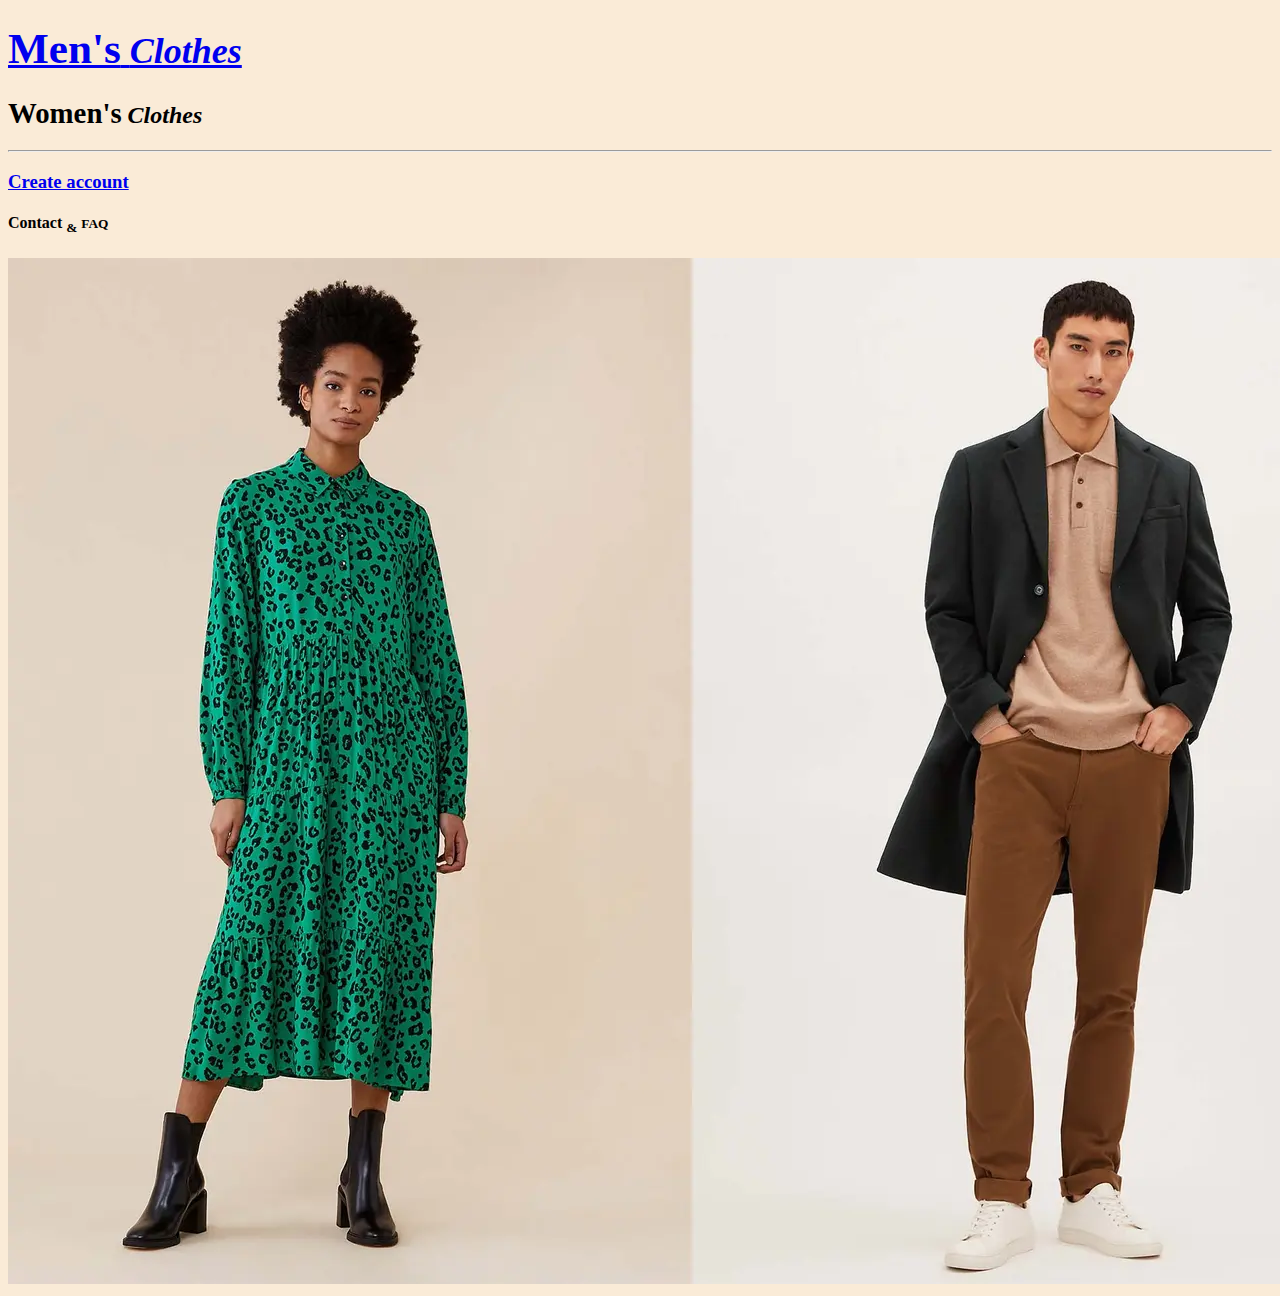
<file: index.html>
<!DOCTYPE html>
<html lang="en">
<head>
    <meta charset="UTF-8">
    <meta http-equiv="X-UA-Compatible" content="IE=edge">
    <meta name="viewport" content="width=device-width, initial-scale=1.0">
    <link rel="stylesheet" href="style.css">
    <title>Main</title>
</head>


<body class="color"> 


 <header>


    <nav>
        <section class="section"> 
            <div>
               <h1 style="color:red;"> <a href="Men'sClo.html"> <big>Men's</big>  <i>Clothes </i> </a> </h1>
               
            </div>
        </section>
            <div>
                <h2><big>Women's</big> <i> Clothes </i></h2>
                <hr/>
            </div>
        <section>
            <div>
               <a href="Createacc.html"><h3>Create account</h3></a> 
            </div>
        </section>
            <div>
                <h4>Contact <sub>&</sub> <small>FAQ</small> </h4>
            </div> 

             <!-- first project-->
    </nav>

   


 </header>  
 <main>
   
   



   <img src="foto1.jpg.webp" alt="Clothes Photo">
        
    




 </main>
 <footer>

 </footer>
    

</body>


</html>
</file>
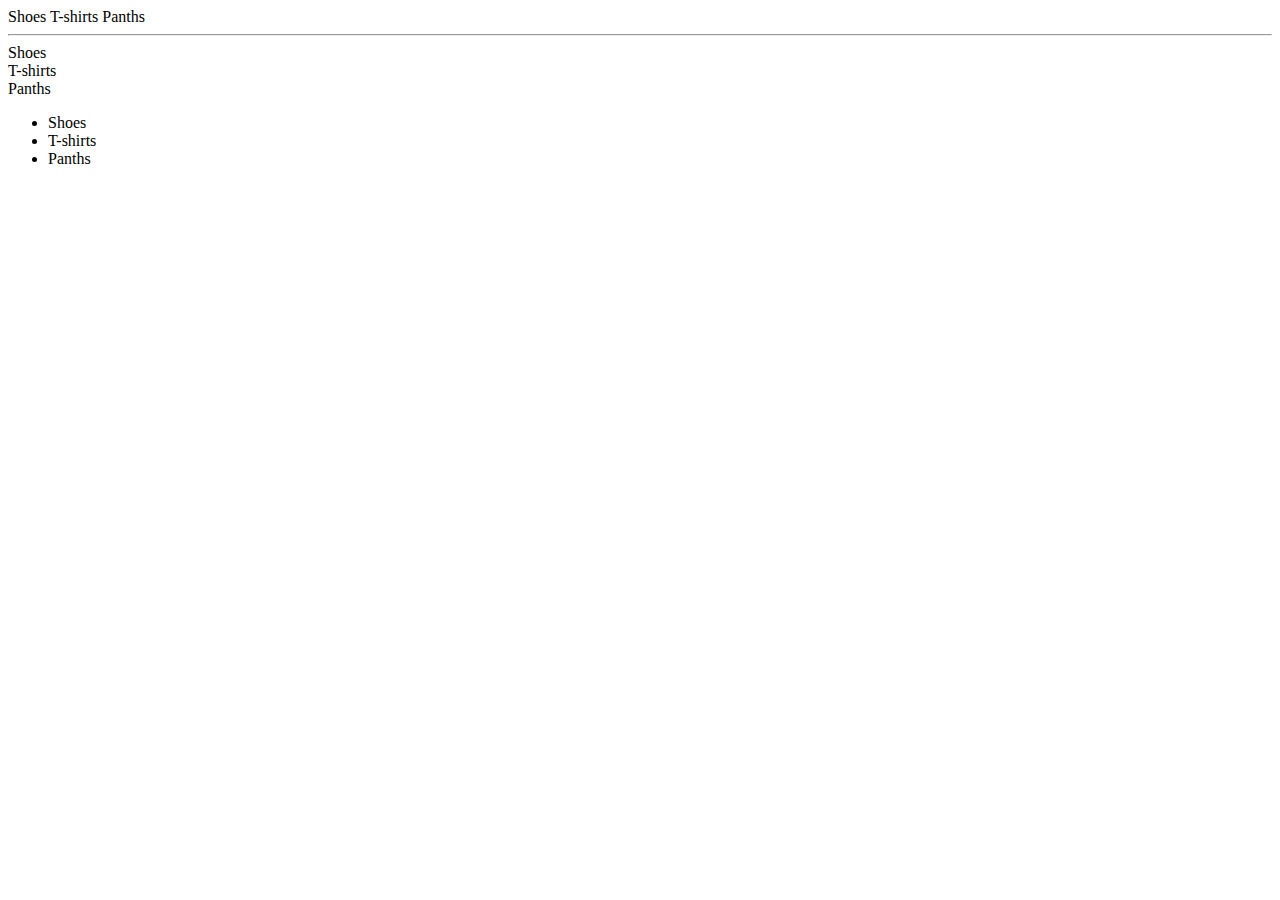
<file: Createacc.html>
<!DOCTYPE html>
<html lang="en">
<head>
    <meta charset="UTF-8">
    <meta http-equiv="X-UA-Compatible" content="IE=edge">
    <meta name="viewport" content="width=device-width, initial-scale=1.0">
    <link rel="stylesheet" href="index.html">
    <title>Document</title>
</head>
<body>
 


<span>Shoes</span>
<span>T-shirts</span>
<span>Panths</span>

<hr>

<div>Shoes</div>
<div>T-shirts</div>
<div>Panths</div>





    <ul>
        <li>Shoes</li>
        <li>T-shirts</li>
        <li>Panths</li> 
    </ul>


</body>
</html>
</file>
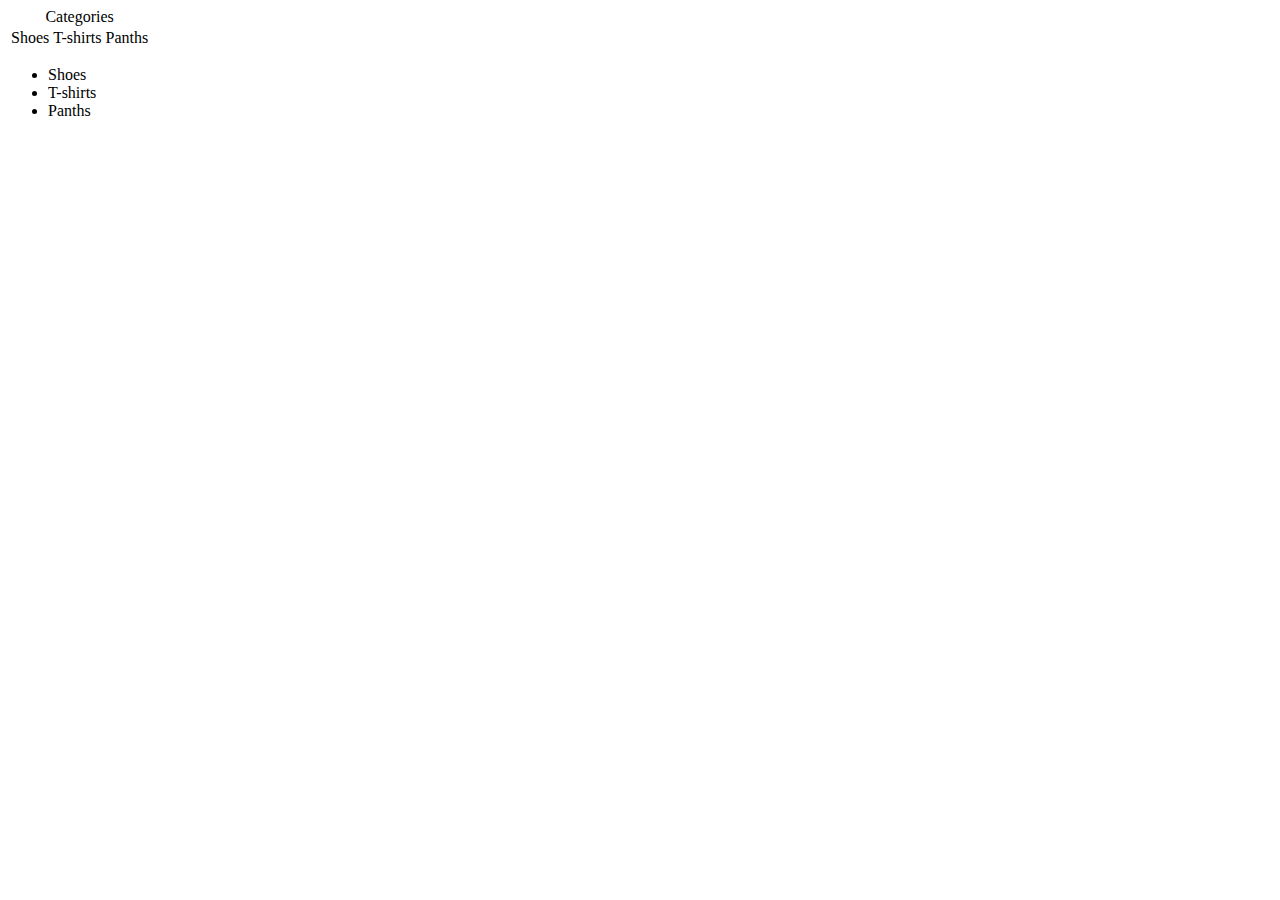
<file: page3.html>
<!DOCTYPE html>
<html lang="en">
<head>
    <meta charset="UTF-8">
    <meta http-equiv="X-UA-Compatible" content="IE=edge">
    <meta name="viewport" content="width=device-width, initial-scale=1.0">
    <link rel="stylesheet" href="index.html">
    <title>Document</title>
</head>
<body>
 
    <table>
        <caption>Categories</caption>
        <tr>
            <td colspan="2"> Shoes</td>

            <td colspan="2">T-shirts</td>

            <td colspan="2">Panths</td>
        </tr>
    </table>













    <ul>
        <li>Shoes</li>
        <li>T-shirts</li>
        <li>Panths</li> 
    </ul>


</body>
</html>
</file>
<file: style.css>
.color{
    background-color: antiquewhite;
}


.section{
    color: black;
    font-size: large;

}
</file>
